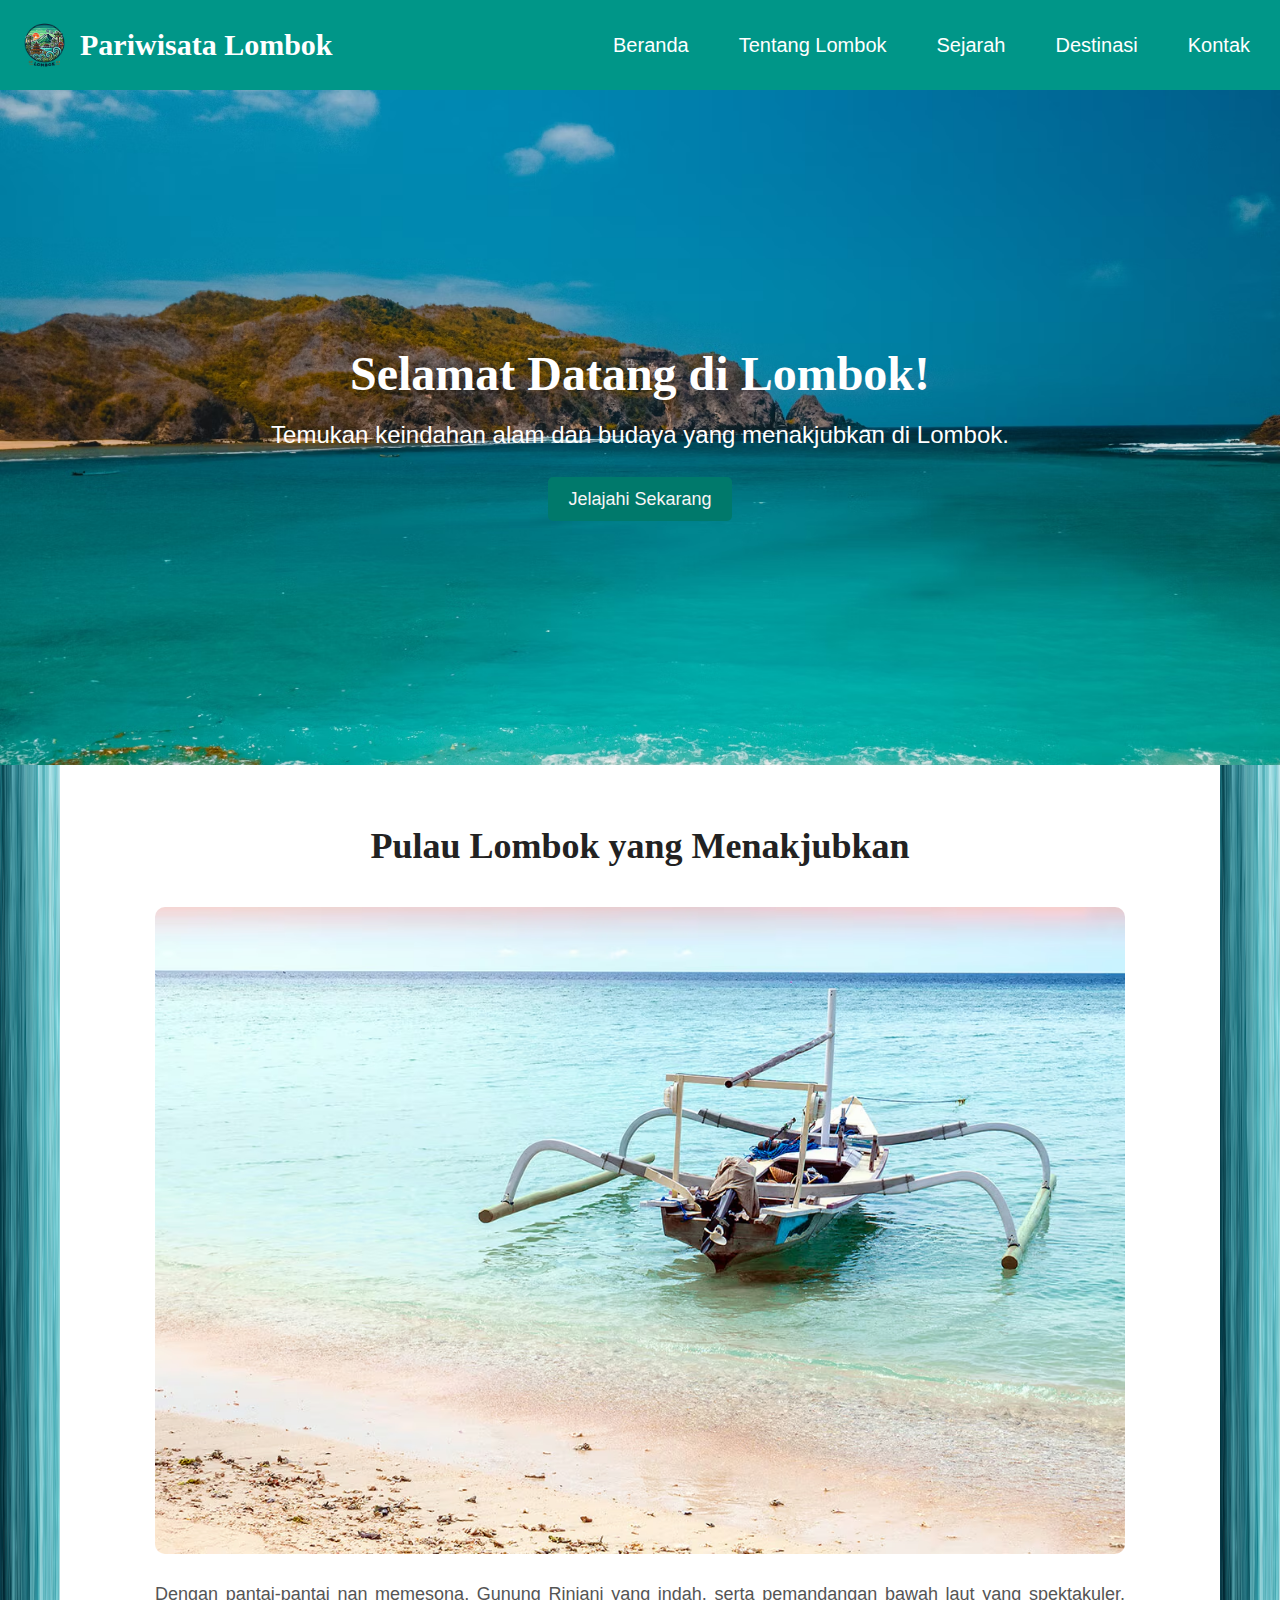
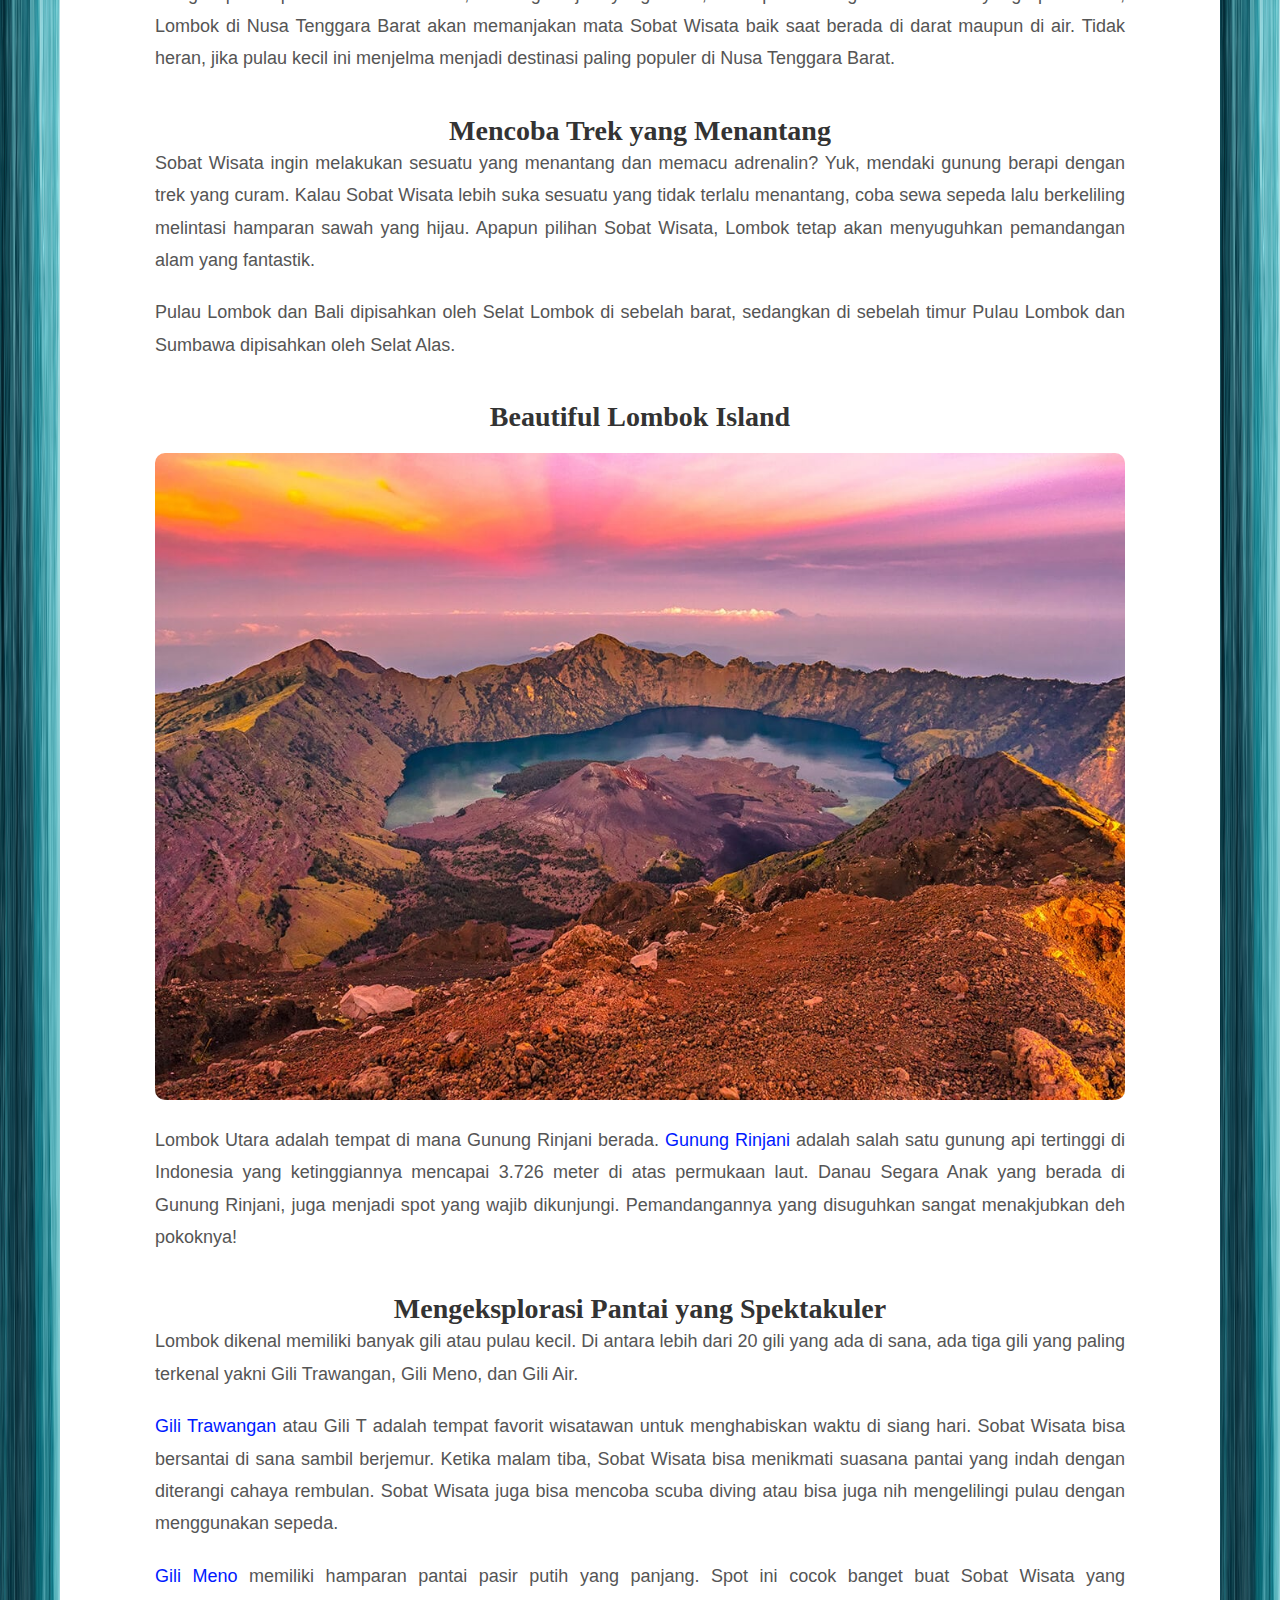
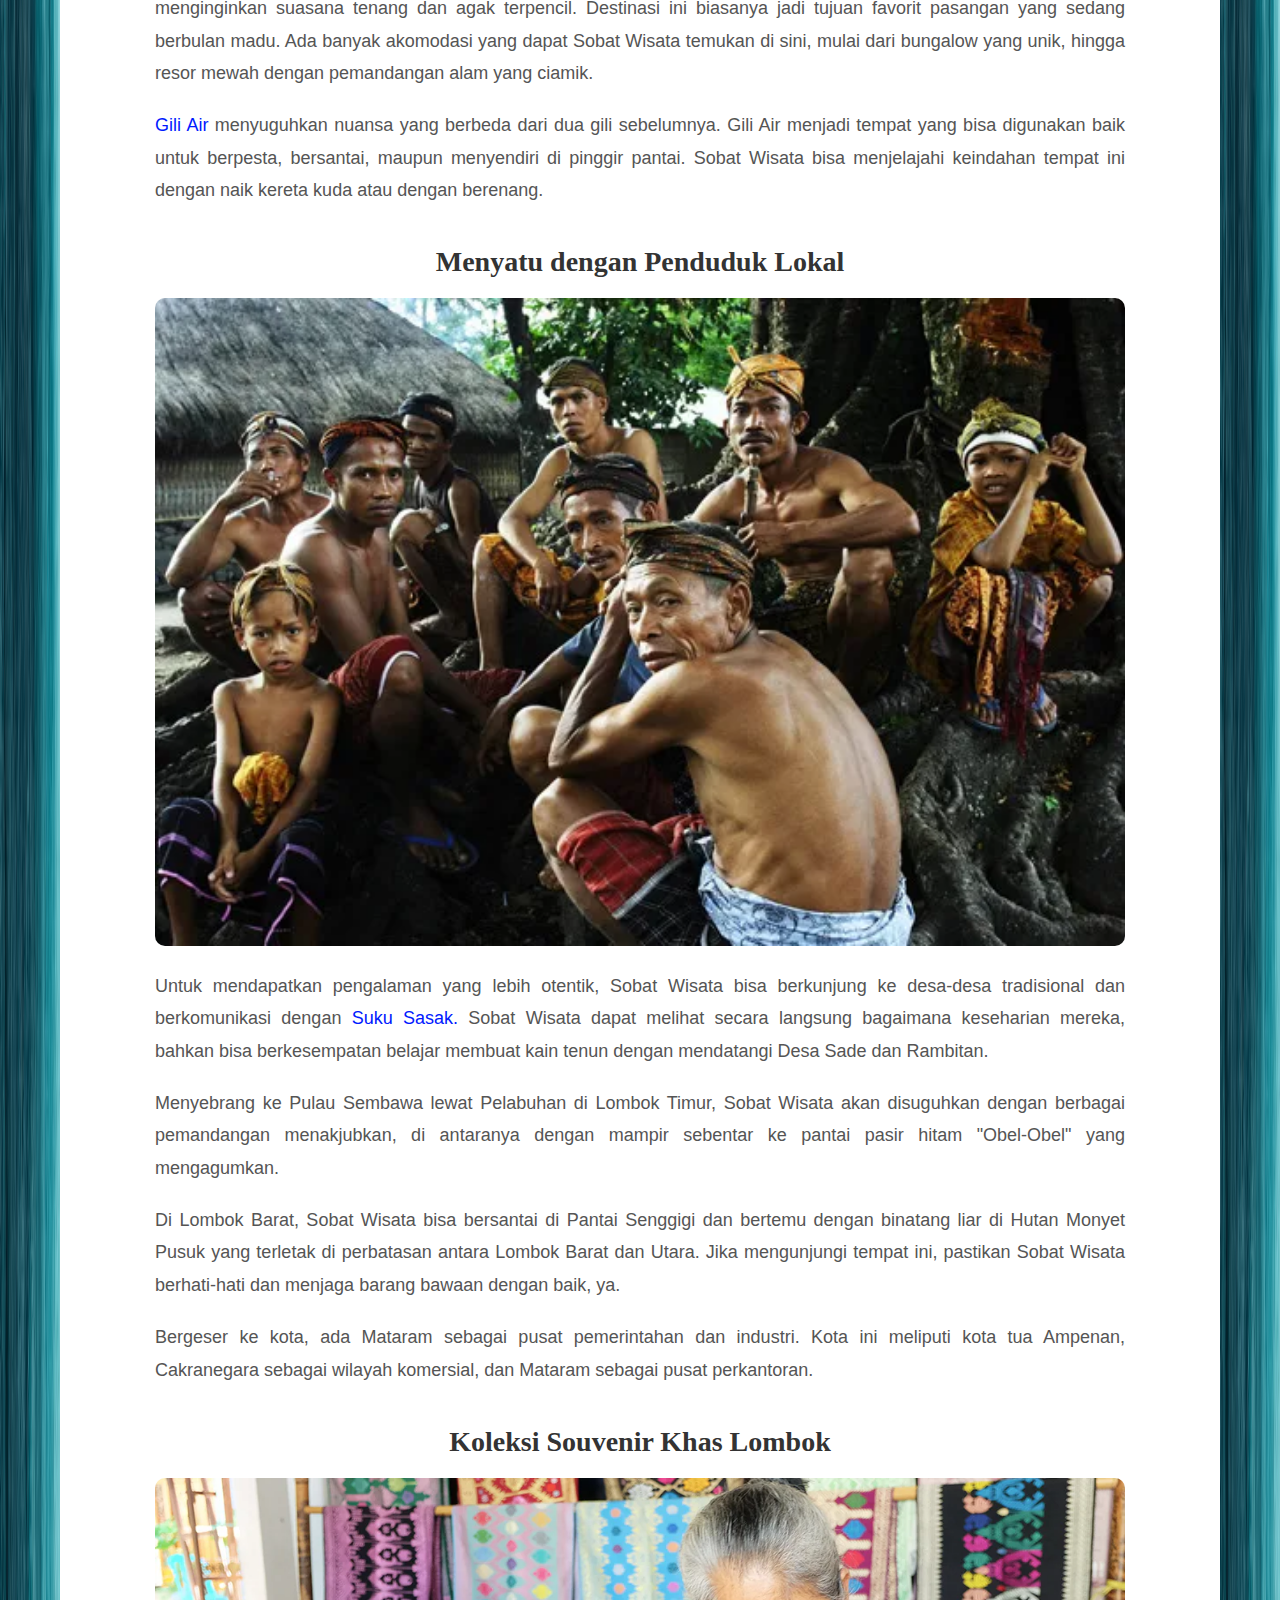
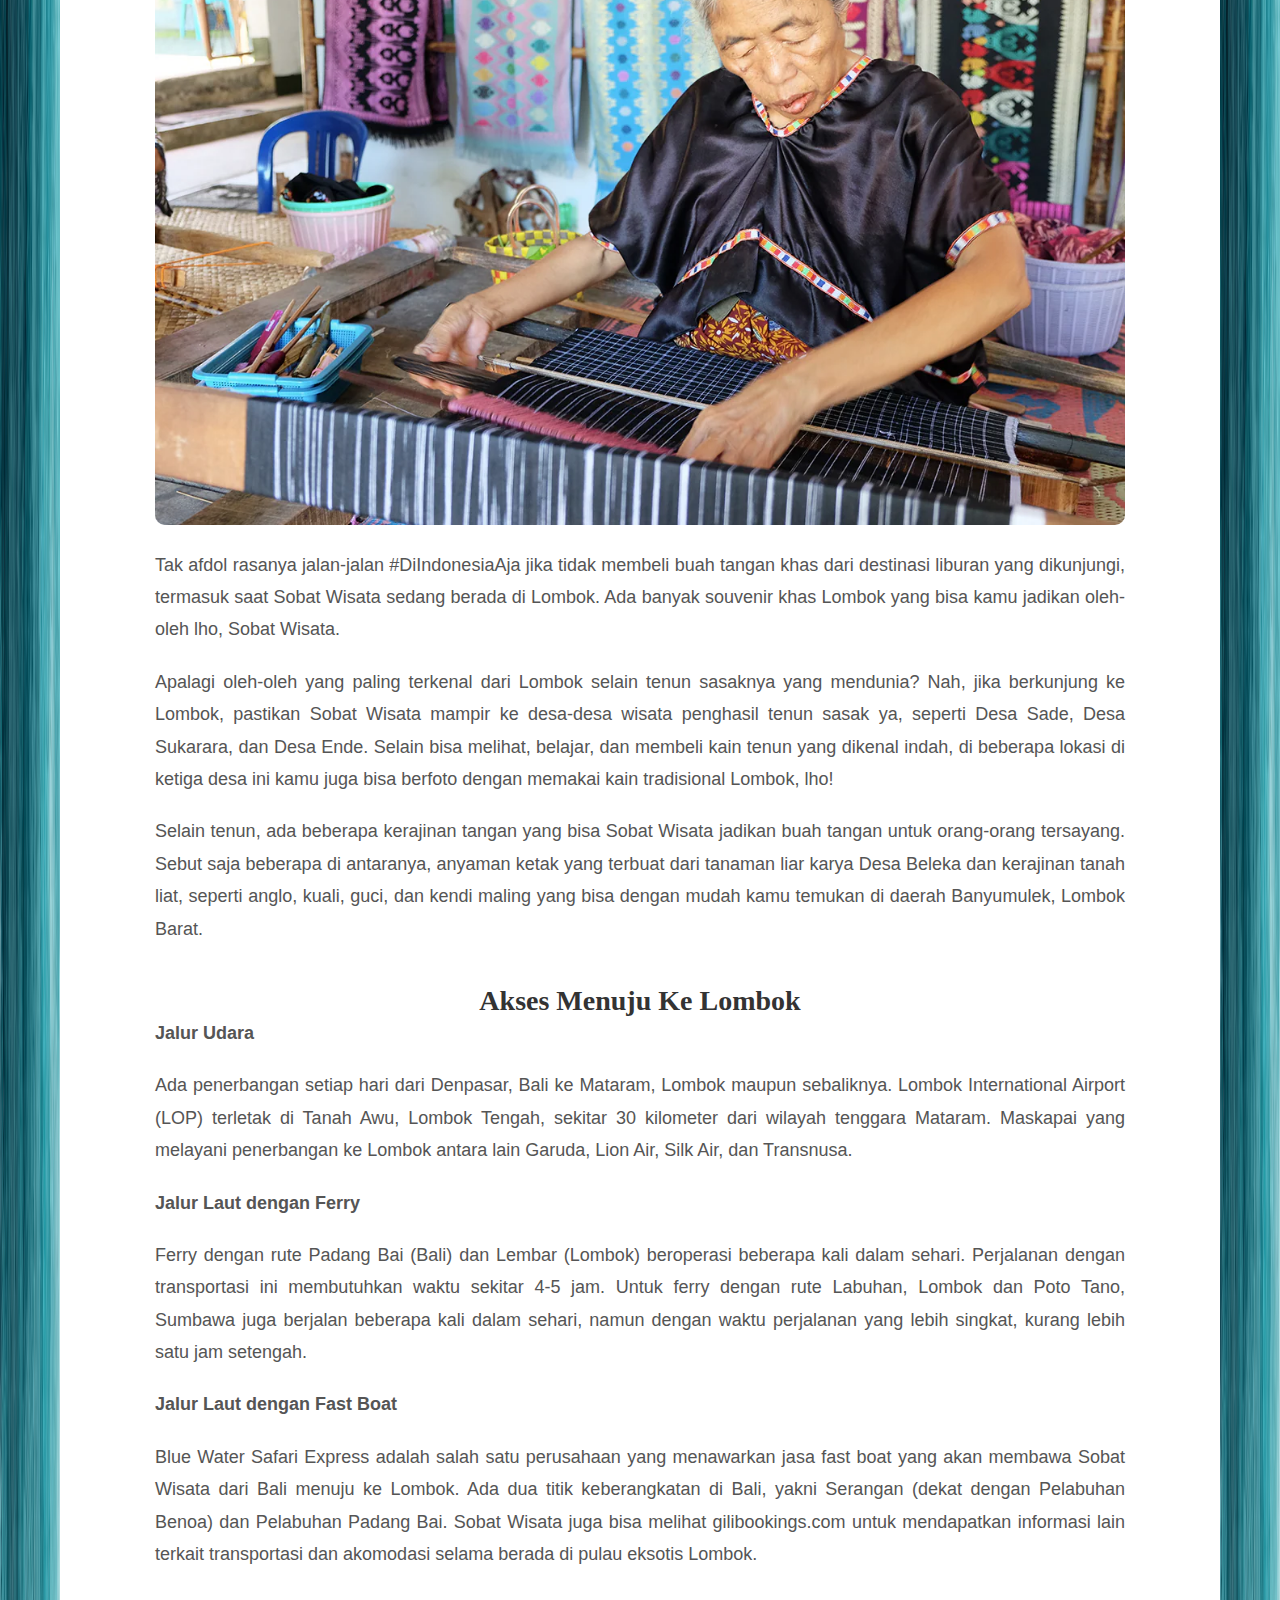
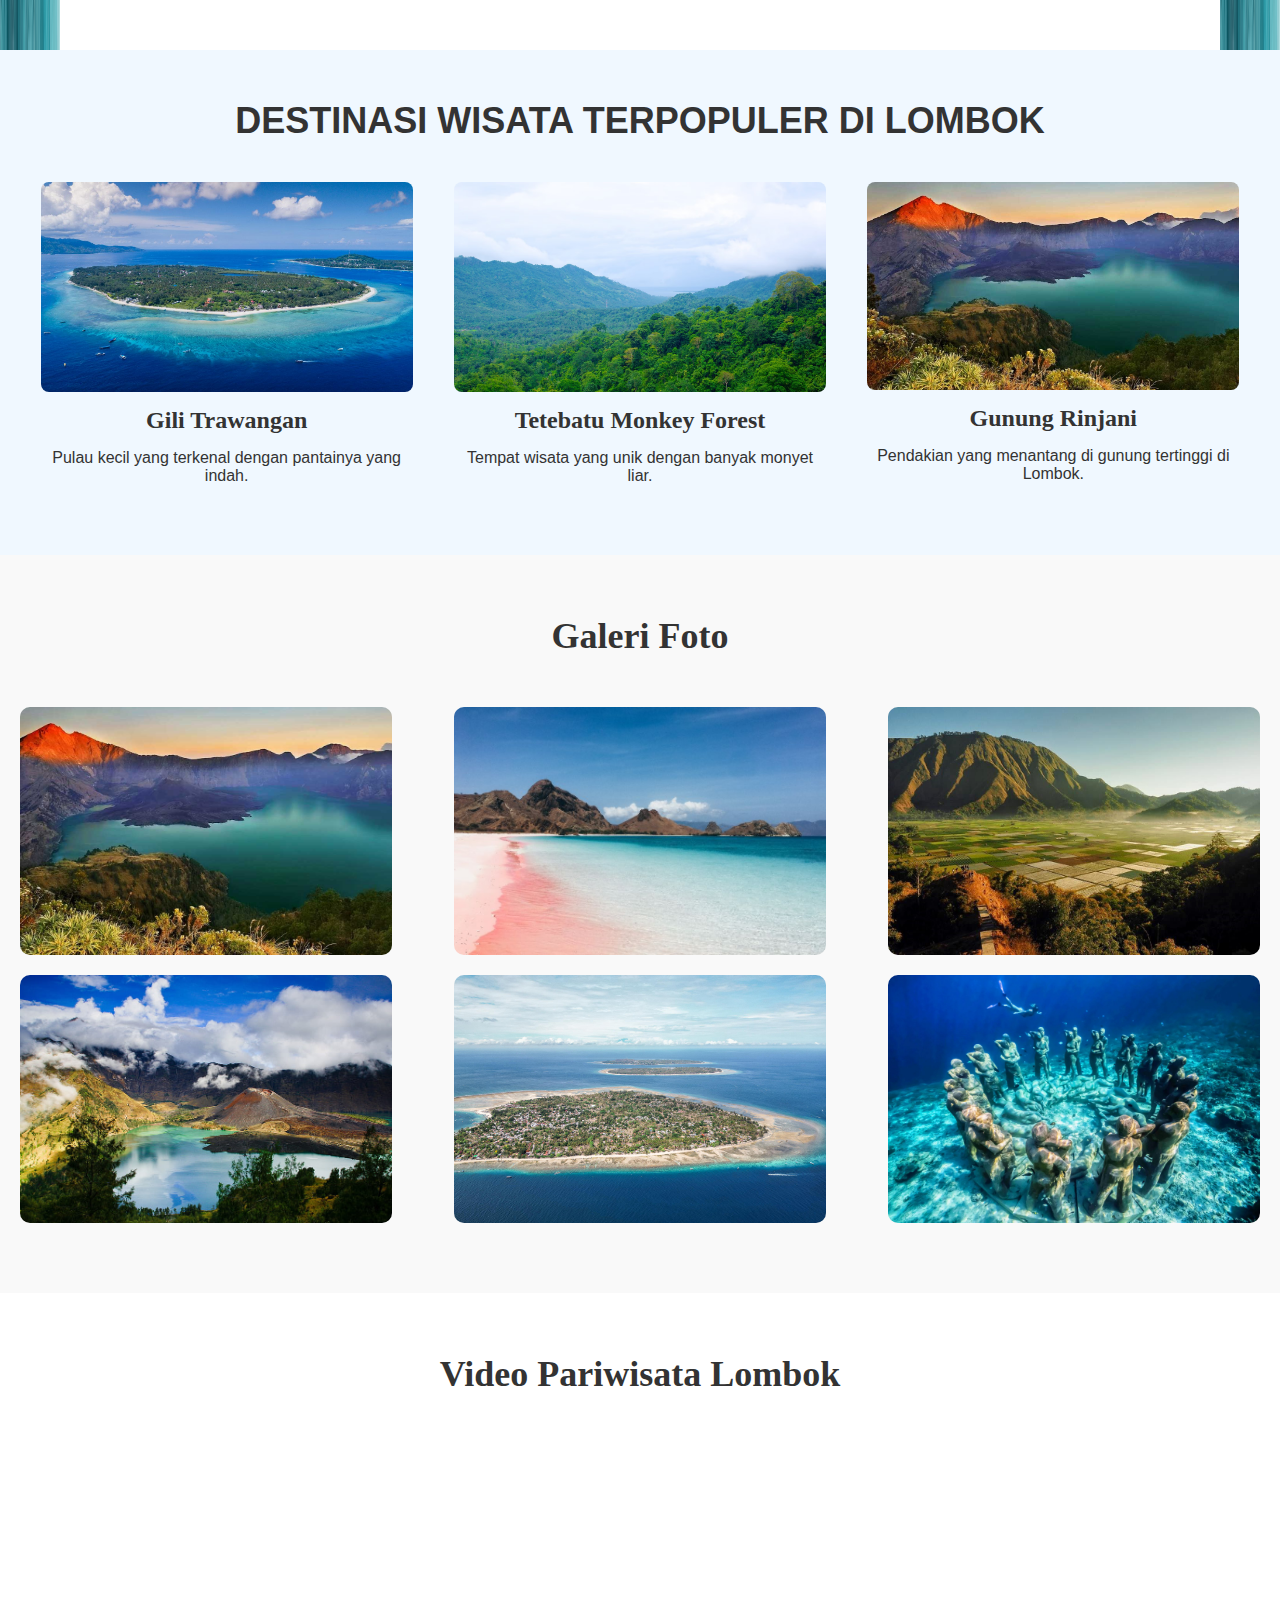
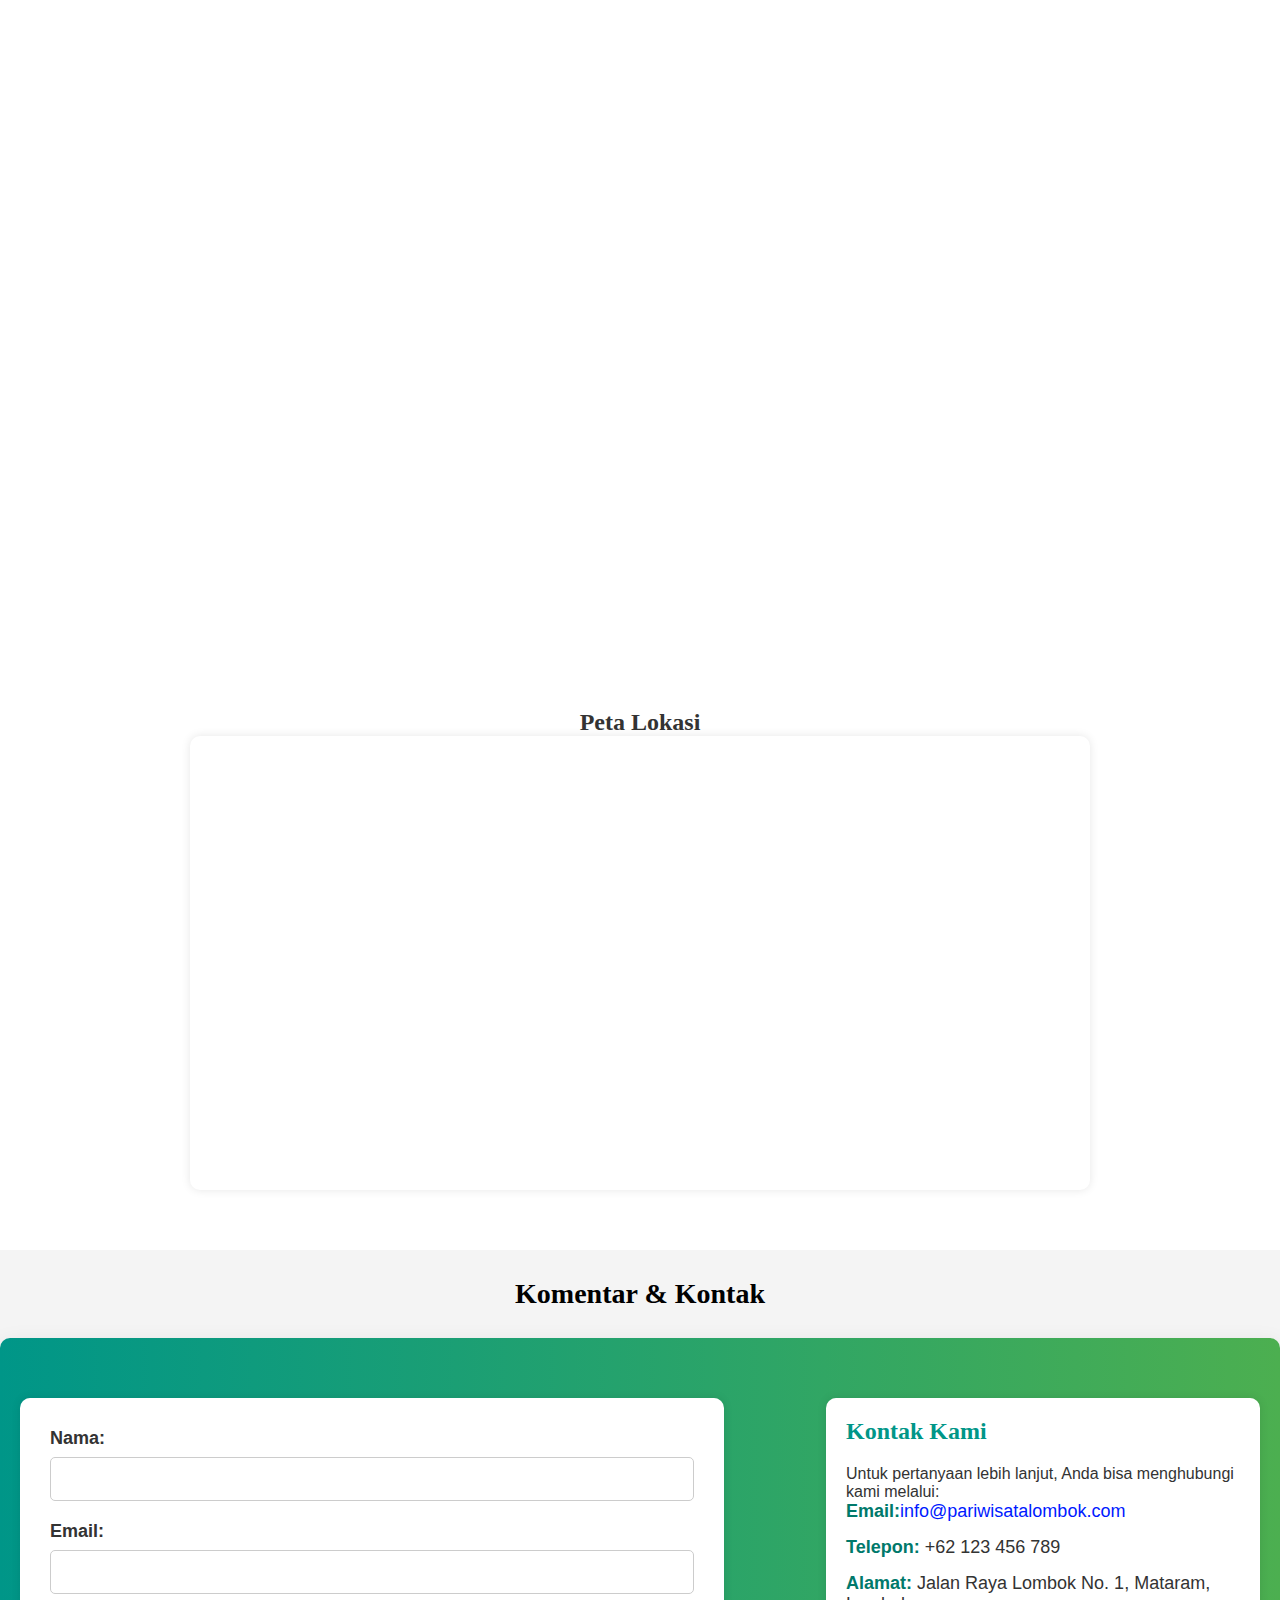
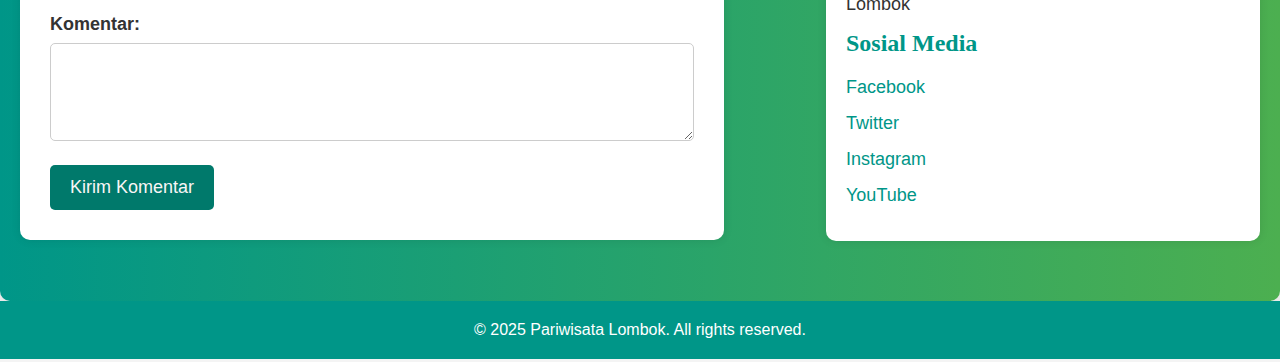
<file: UAS PW/index.html>
<!DOCTYPE html>
<html lang="id">
<head>
    <meta charset="UTF-8">
    <meta name="viewport" content="width=device-width, initial-scale=1.0">
    <title>Pariwisata Lombok</title>
    <link rel="stylesheet" href="styles.css">
</head>
<body>
    <!-- Header Section -->
    <header>
        <div class="logo">
            <img src="gambar/ee17758a-e88a-4f1b-8895-483ee78a44e3-removebg.png" alt="Logo Lombok" class="logo-img">
            <h1>Pariwisata Lombok</h1>
        </div>
        <nav class="nav">
            <ul>
                <ul>
                    <li><a href="index.html">Beranda</a></li>
                    <li><a href="tentang-lombok1.html">Tentang Lombok</a></li>
                    <li><a href="sejarah.html">Sejarah</a></li>
                    <li><a href="destinasi1.html">Destinasi</a></li>
                    <li><a href="kontak1.html">Kontak</a></li>
                </ul>
        </nav>        
        <div class="hamburger" id="hamburger-menu">
            <span>&#9776;</span>
        </div>       
    </header>

    <!-- Hero Section -->
    <section id="home" class="hero" style="background-image: url('gambar/lombok-hd1.avif'); background-size: cover; background-position: center;">
        <div class="hero-content">
            <h2>Selamat Datang di Lombok!</h2>  
            <p>Temukan keindahan alam dan budaya yang menakjubkan di Lombok.</p>
            <a href="#tentang-lombok" class="btn">Jelajahi Sekarang</a>
        </div>
    </section>

    <!-- Penjelasan Lombok Section -->
    <section id="tentang-lombok" class="tentang-lombok">
        <div class="tentang-lombok-content">
            <h2>Pulau Lombok yang Menakjubkan</h2>
            <img src="gambar/lombok2.avif" alt="Pantai Lombok" class="tentang-lombok-image">
            <p>
                Dengan pantai-pantai nan memesona, Gunung Rinjani yang indah, serta pemandangan bawah laut yang spektakuler, 
                Lombok di Nusa Tenggara Barat akan memanjakan mata Sobat Wisata baik saat berada di darat maupun di air. 
                Tidak heran, jika pulau kecil ini menjelma menjadi destinasi paling populer di Nusa Tenggara Barat.
            </p>
    
            <h3>Mencoba Trek yang Menantang</h3>
            <p>
                Sobat Wisata ingin melakukan sesuatu yang menantang dan memacu adrenalin? Yuk, mendaki gunung berapi dengan trek yang curam. 
                Kalau Sobat Wisata lebih suka sesuatu yang tidak terlalu menantang, coba sewa sepeda lalu berkeliling melintasi hamparan sawah yang hijau. 
                Apapun pilihan Sobat Wisata, Lombok tetap akan menyuguhkan pemandangan alam yang fantastik.
            </p>
            <p>
                Pulau Lombok dan Bali dipisahkan oleh Selat Lombok di sebelah barat, sedangkan di sebelah timur Pulau Lombok dan Sumbawa dipisahkan oleh Selat Alas.
            </p>
    
            <h3>Beautiful Lombok Island</h3>
            <img src="gambar/rinjani.jpg" alt="Gunung Rinjani" class="tentang-lombok-image">
            <p>
                Lombok Utara adalah tempat di mana Gunung Rinjani berada. <a href="https://www.rinjaninationalpark.id/" style="color: #001aff;">Gunung Rinjani</a> adalah salah satu gunung api tertinggi di Indonesia 
                yang ketinggiannya mencapai 3.726 meter di atas permukaan laut. Danau Segara Anak yang berada di Gunung Rinjani, 
                juga menjadi spot yang wajib dikunjungi. Pemandangannya yang disuguhkan sangat menakjubkan deh pokoknya!
            </p>
    
            <h3>Mengeksplorasi Pantai yang Spektakuler</h3>
            <p>
                Lombok dikenal memiliki banyak gili atau pulau kecil. Di antara lebih dari 20 gili yang ada di sana, ada tiga gili yang paling terkenal 
                yakni Gili Trawangan, Gili Meno, dan Gili Air.
            </p>
            <p>
                <a href="https://id.wikipedia.org/wiki/Gili_Trawangan" style="color: #001aff;">Gili Trawangan</a> atau Gili T adalah tempat favorit wisatawan untuk menghabiskan waktu di siang hari. Sobat Wisata bisa bersantai di sana 
                sambil berjemur. Ketika malam tiba, Sobat Wisata bisa menikmati suasana pantai yang indah dengan diterangi cahaya rembulan. 
                Sobat Wisata juga bisa mencoba scuba diving atau bisa juga nih mengelilingi pulau dengan menggunakan sepeda.
            </p>
            <p>
                <a href="https://id.wikipedia.org/wiki/Gili_Meno" style="color: #001aff;">Gili Meno</a>  memiliki hamparan pantai pasir putih yang panjang. Spot ini cocok banget buat Sobat Wisata yang menginginkan suasana tenang 
                dan agak terpencil. Destinasi ini biasanya jadi tujuan favorit pasangan yang sedang berbulan madu. 
                Ada banyak akomodasi yang dapat Sobat Wisata temukan di sini, mulai dari bungalow yang unik, hingga resor mewah dengan pemandangan alam yang ciamik.
            </p>
            <p>
                <a href="https://id.wikipedia.org/wiki/Gili_Air" style="color: #001aff;">Gili Air</a> menyuguhkan nuansa yang berbeda dari dua gili sebelumnya. Gili Air menjadi tempat yang bisa digunakan baik untuk berpesta, 
                bersantai, maupun menyendiri di pinggir pantai. Sobat Wisata bisa menjelajahi keindahan tempat ini dengan naik kereta kuda atau dengan berenang.
            </p>
    
            <h3>Menyatu dengan Penduduk Lokal</h3>
            <img src="gambar/suku-sasak.jpg" alt="Suku Sasak" class="tentang-lombok-image">
            <p>
                Untuk mendapatkan pengalaman yang lebih otentik, Sobat Wisata bisa berkunjung ke desa-desa tradisional dan berkomunikasi dengan <a href="https://id.wikipedia.org/wiki/Suku_Sasak" style="color: #001aff;">Suku Sasak.</a>
                Sobat Wisata dapat melihat secara langsung bagaimana keseharian mereka, bahkan bisa berkesempatan belajar membuat kain tenun dengan mendatangi Desa Sade dan Rambitan.
            </p>
            <p>
                Menyebrang ke Pulau Sembawa lewat Pelabuhan di Lombok Timur, Sobat Wisata akan disuguhkan dengan berbagai pemandangan menakjubkan, 
                di antaranya dengan mampir sebentar ke pantai pasir hitam "Obel-Obel" yang mengagumkan.
            </p>
            <p>
                Di Lombok Barat, Sobat Wisata bisa bersantai di Pantai Senggigi dan bertemu dengan binatang liar di Hutan Monyet Pusuk yang terletak di perbatasan antara Lombok Barat dan Utara. 
                Jika mengunjungi tempat ini, pastikan Sobat Wisata berhati-hati dan menjaga barang bawaan dengan baik, ya.
            </p>
            <p>
                Bergeser ke kota, ada Mataram sebagai pusat pemerintahan dan industri. Kota ini meliputi kota tua Ampenan, Cakranegara sebagai wilayah komersial, 
                dan Mataram sebagai pusat perkantoran.
            </p>
    
            <h3>Koleksi Souvenir Khas Lombok</h3>
            <img src="gambar/souvenir.webp" alt="Souvenir Lombok" class="tentang-lombok-image">
            <p>
                Tak afdol rasanya jalan-jalan #DiIndonesiaAja jika tidak membeli buah tangan khas dari destinasi liburan yang dikunjungi, 
                termasuk saat Sobat Wisata sedang berada di Lombok. Ada banyak souvenir khas Lombok yang bisa kamu jadikan oleh-oleh lho, Sobat Wisata. 
            </p>
            <p>
                Apalagi oleh-oleh yang paling terkenal dari Lombok selain tenun sasaknya yang mendunia? Nah, jika berkunjung ke Lombok, 
                pastikan Sobat Wisata mampir ke desa-desa wisata penghasil tenun sasak ya, seperti Desa Sade, Desa Sukarara, dan Desa Ende. 
                Selain bisa melihat, belajar, dan membeli kain tenun yang dikenal indah, di beberapa lokasi di ketiga desa ini kamu juga bisa berfoto dengan memakai kain tradisional Lombok, lho!
            </p>
            <p>
                Selain tenun, ada beberapa kerajinan tangan yang bisa Sobat Wisata jadikan buah tangan untuk orang-orang tersayang. 
                Sebut saja beberapa di antaranya, anyaman ketak yang terbuat dari tanaman liar karya Desa Beleka dan kerajinan tanah liat, 
                seperti anglo, kuali, guci, dan kendi maling yang bisa dengan mudah kamu temukan di daerah Banyumulek, Lombok Barat.
            </p>
    
            <h3>Akses Menuju Ke Lombok</h3>
            <p><strong>Jalur Udara</strong></p>
            <p>
                Ada penerbangan setiap hari dari Denpasar, Bali ke Mataram, Lombok maupun sebaliknya. Lombok International Airport (LOP) 
                terletak di Tanah Awu, Lombok Tengah, sekitar 30 kilometer dari wilayah tenggara Mataram. 
                Maskapai yang melayani penerbangan ke Lombok antara lain Garuda, Lion Air, Silk Air, dan Transnusa.
            </p>
            <p><strong>Jalur Laut dengan Ferry</strong></p>
            <p>
                Ferry dengan rute Padang Bai (Bali) dan Lembar (Lombok) beroperasi beberapa kali dalam sehari. 
                Perjalanan dengan transportasi ini membutuhkan waktu sekitar 4-5 jam. 
                Untuk ferry dengan rute Labuhan, Lombok dan Poto Tano, Sumbawa juga berjalan beberapa kali dalam sehari, namun 
                dengan waktu perjalanan yang lebih singkat, kurang lebih satu jam setengah.
            </p>
            <p><strong>Jalur Laut dengan Fast Boat</strong></p>
            <p>
                Blue Water Safari Express adalah salah satu perusahaan yang menawarkan jasa fast boat yang akan membawa Sobat Wisata 
                dari Bali menuju ke Lombok. Ada dua titik keberangkatan di Bali, yakni Serangan (dekat dengan Pelabuhan Benoa) dan Pelabuhan Padang Bai. 
                Sobat Wisata juga bisa melihat gilibookings.com untuk mendapatkan informasi lain terkait transportasi dan akomodasi selama berada di pulau eksotis Lombok.
            </p>
        </div>
    </section>    

    <!-- Destinasi Section -->
    <section id="destinasi1" class="destinasi1">
        <h2>Destinasi Wisata Terpopuler di Lombok</h2>
        <div class="destinasi-container">
            <div class="destinasi-item">
                <img src="gambar/gili trawangan.jpg" alt="Gili Trawangan">
                <h3>Gili Trawangan</h3>
                <p>Pulau kecil yang terkenal dengan pantainya yang indah.</p>
            </div>
            <div class="destinasi-item">
                <img src="gambar/43937-Tanjung-Monkey-Forest.avif" alt="Monkey Forest">
                <h3>Tetebatu Monkey Forest</h3>
                <p>Tempat wisata yang unik dengan banyak monyet liar.</p>
            </div>
            <div class="destinasi-item">
                <img src="gambar/gunungrinjanilombok21.jpg" alt="Gunung Rinjani">
                <h3>Gunung Rinjani</h3>
                <p>Pendakian yang menantang di gunung tertinggi di Lombok.</p>
            </div>
        </div>
    </section>

    <!-- Galeri Section -->
    <section id="galeri" class="galeri">
        <h2>Galeri Foto</h2>
        <div class="galeri-container">
            <img src="gambar/gunungrinjanilombok21.jpg" alt="Gunung Rinjani">
            <img src="gambar/pantai-pink-1g29468tyas0nvck.jpg" alt="Pantai Pink">
            <img src="gambar/Potret-Sembalun-Desa-Cantik-Penyempurna-Keindahan-Lombok.jpg" alt="Desa Sembalun">
            <img src="gambar/HD-wallpaper-lombok-gunung-rinjani-national-park-mount-rinjani-mountain-nature-beautiful-rinjani-reflection-trees-clouds-sky.jpg" alt="Gunung Rinjani2">
            <img src="gambar/gili air.jpg" alt="Gili Air">
            <img src="gambar/snorkeling.webp" alt="Snorkeling Tour">
        </div>
    </section>

    <!-- Video YouTube Section -->
    <section id="video" class="video">
        <h2>Video Pariwisata Lombok</h2>
        <div class="video-container">
            <iframe width="90%" height="750" src="https://www.youtube.com/embed/Zn6h8IvkFE8?si=iLWbfum0rlDdTTl2&amp;start=1" title="YouTube video player" frameborder="0" allow="accelerometer; autoplay; clipboard-write; encrypted-media; gyroscope; picture-in-picture; web-share" referrerpolicy="strict-origin-when-cross-origin" allowfullscreen></iframe>
        </div>
    </section>

    <!-- Peta Lokasi Section -->
    <section id="peta" class="peta">
        <h2>Peta Lokasi</h2>
            <div class="map-container">
                <iframe 
                    src="https://www.google.com/maps/embed?pb=!1m18!1m12!1m3!1d504978.2375264813!2d115.94334999504511!3d-8.582296534701523!2m3!1f0!2f0!3f0!3m2!1i1024!2i768!4f13.1!3m3!1m2!1s0x2dcdb7d23e8cc745%3A0x446689c4ab50d8c9!2sLombok!5e0!3m2!1sen!2sau!4v1734023037466!5m2!1sen!2sau" 
                    width="100%" 
                    height="450" 
                    style="border:0;" 
                    allowfullscreen="" 
                    loading="lazy" 
                    referrerpolicy="no-referrer-when-downgrade">
                </iframe>
            </div>
        </section>

   <!-- Komentar / Buku Tamu dan Kontak Section -->
   <section id="komentar" class="komentar">
        <h2>Komentar & Kontak</h2>
        <div class="komentar-container">
            <div class="form-container">
                <form action="" method="post">
                    <label for="nama">Nama:</label>
                    <input type="text" id="nama" name="nama" required>

                    <label for="email">Email:</label>
                    <input type="email" id="email" name="email" required>
                    
                    <label for="komentar">Komentar:</label>
                    <textarea id="komentar" name="komentar" rows="4" required></textarea>

                    <button type="submit" class="btn">Kirim Komentar</button>
                </form>
            </div>

                  
            <div class="kontak-container">
                <h3>Kontak Kami</h3>
                <p>Untuk pertanyaan lebih lanjut, Anda bisa menghubungi kami melalui:</p>
                <ul>
                    <li><strong>Email:</strong><a href="mailto:info@pariwisatalombok.com" style="color: #001aff;">info@pariwisatalombok.com</a></li>                    
                    <li><strong>Telepon:</strong> +62 123 456 789</li>
                    <li><strong>Alamat:</strong> Jalan Raya Lombok No. 1, Mataram, Lombok</li>
                </ul>

                <h3>Sosial Media</h3>
                <ul class="social-media">
                    <li><a href="https://facebook.com/pariwisatalombok" target="_blank">Facebook</a></li>
                    <li><a href="https://twitter.com/pariwisatalombok" target="_blank">Twitter</a></li>
                    <li><a href="https://instagram.com/pariwisatalombok" target="_blank">Instagram</a></li>
                    <li><a href="https://youtube.com/pariwisatalombok" target="_blank">YouTube</a></li>
                </ul>
            </div>
        </div>
    </section>
    
    <!-- Tombol Ke Atas -->
    <button class="scroll-to-top-btn" id="scrollToTopBtn">Top</button>

    <!-- Footer Section -->
    <footer id="kontak">
        <p>&copy; 2025 Pariwisata Lombok. All rights reserved.</p>
    </footer>

    <script src="script.js"></script>
</body>
</html>
</file>
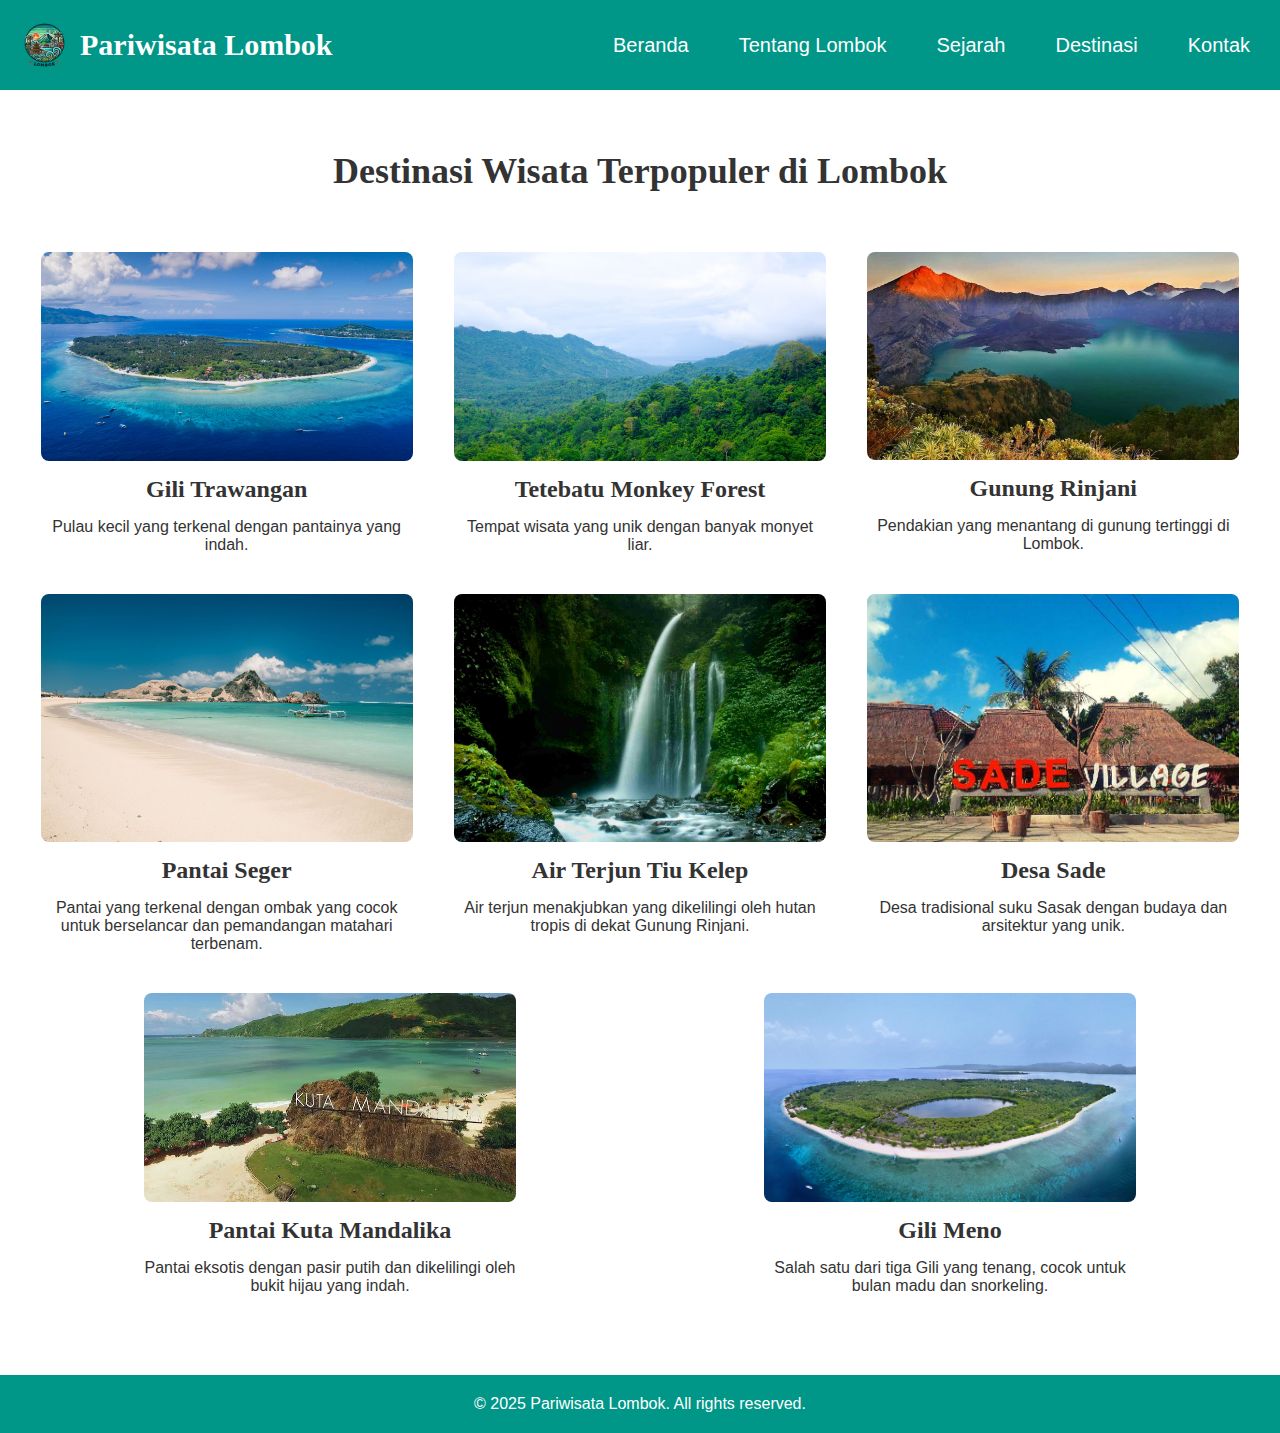
<file: UAS PW/destinasi1.html>
<!DOCTYPE html>
<html lang="id">
<head>
    <meta charset="UTF-8">
    <meta name="viewport" content="width=device-width, initial-scale=1.0">
    <title>Pariwisata Lombok</title>
    <link rel="stylesheet" href="styles.css">
</head>
<body>
    <!-- Header Section -->
    <header>
        <div class="logo">
            <img src="gambar/ee17758a-e88a-4f1b-8895-483ee78a44e3-removebg.png" alt="Logo Lombok" class="logo-img">
            <h1>Pariwisata Lombok</h1>
        </div>
        <nav class="nav">
            <ul>
                <li><a href="index.html">Beranda</a></li>
                <li><a href="tentang-lombok1.html">Tentang Lombok</a></li>
                <li><a href="sejarah.html">Sejarah</a></li>
                <li><a href="destinasi1.html">Destinasi</a></li>
                <li><a href="kontak1.html">Kontak</a></li>
            </ul>
        </nav>
    </header>
<!-- Destinasi Section -->
<section id="destinasi" class="destinasi">
    <h2>Destinasi Wisata Terpopuler di Lombok</h2>
    <div class="destinasi-container">
        <div class="destinasi-item">
            <img src="gambar/gili trawangan.jpg" alt="Gili Trawangan">
            <h3>Gili Trawangan</h3>
            <p>Pulau kecil yang terkenal dengan pantainya yang indah.</p>
        </div>
        <div class="destinasi-item">
            <img src="gambar/43937-Tanjung-Monkey-Forest.avif" alt="Monkey Forest">
            <h3>Tetebatu Monkey Forest</h3>
            <p>Tempat wisata yang unik dengan banyak monyet liar.</p>
        </div>
        <div class="destinasi-item">
            <img src="gambar/gunungrinjanilombok21.jpg" alt="Gunung Rinjani">
            <h3>Gunung Rinjani</h3>
            <p>Pendakian yang menantang di gunung tertinggi di Lombok.</p>
        </div>
        <!-- Tambahkan Destinasi Baru -->
        <div class="destinasi-item">
            <img src="gambar/pantai seger.jpg" alt="Pantai Seger">
            <h3>Pantai Seger</h3>
            <p>Pantai yang terkenal dengan ombak yang cocok untuk berselancar dan pemandangan matahari terbenam.</p>
        </div>
        <div class="destinasi-item">
            <img src="gambar/air terjun.jpg" alt="Air Terjun Tiu Kelep">
            <h3>Air Terjun Tiu Kelep</h3>
            <p>Air terjun menakjubkan yang dikelilingi oleh hutan tropis di dekat Gunung Rinjani.</p>
        </div>
        <div class="destinasi-item">
            <img src="gambar/desa sade1.jpeg" alt="Desa Sade">
            <h3>Desa Sade</h3>
            <p>Desa tradisional suku Sasak dengan budaya dan arsitektur yang unik.</p>
        </div>
        <div class="destinasi-item">
            <img src="gambar/kuta mandalika.jpeg" alt="Pantai Kuta Mandalika">
            <h3>Pantai Kuta Mandalika</h3>
            <p>Pantai eksotis dengan pasir putih dan dikelilingi oleh bukit hijau yang indah.</p>
        </div>
        <div class="destinasi-item">
            <img src="gambar/gili meno1.jpeg" alt="Gili Meno">
            <h3>Gili Meno</h3>
            <p>Salah satu dari tiga Gili yang tenang, cocok untuk bulan madu dan snorkeling.</p>
        </div>
    </div>
</section>
    <!-- Footer Section -->
    <footer id="kontak">
        <p>&copy; 2025 Pariwisata Lombok. All rights reserved.</p>
    </footer>

</body>
</html>
</file>
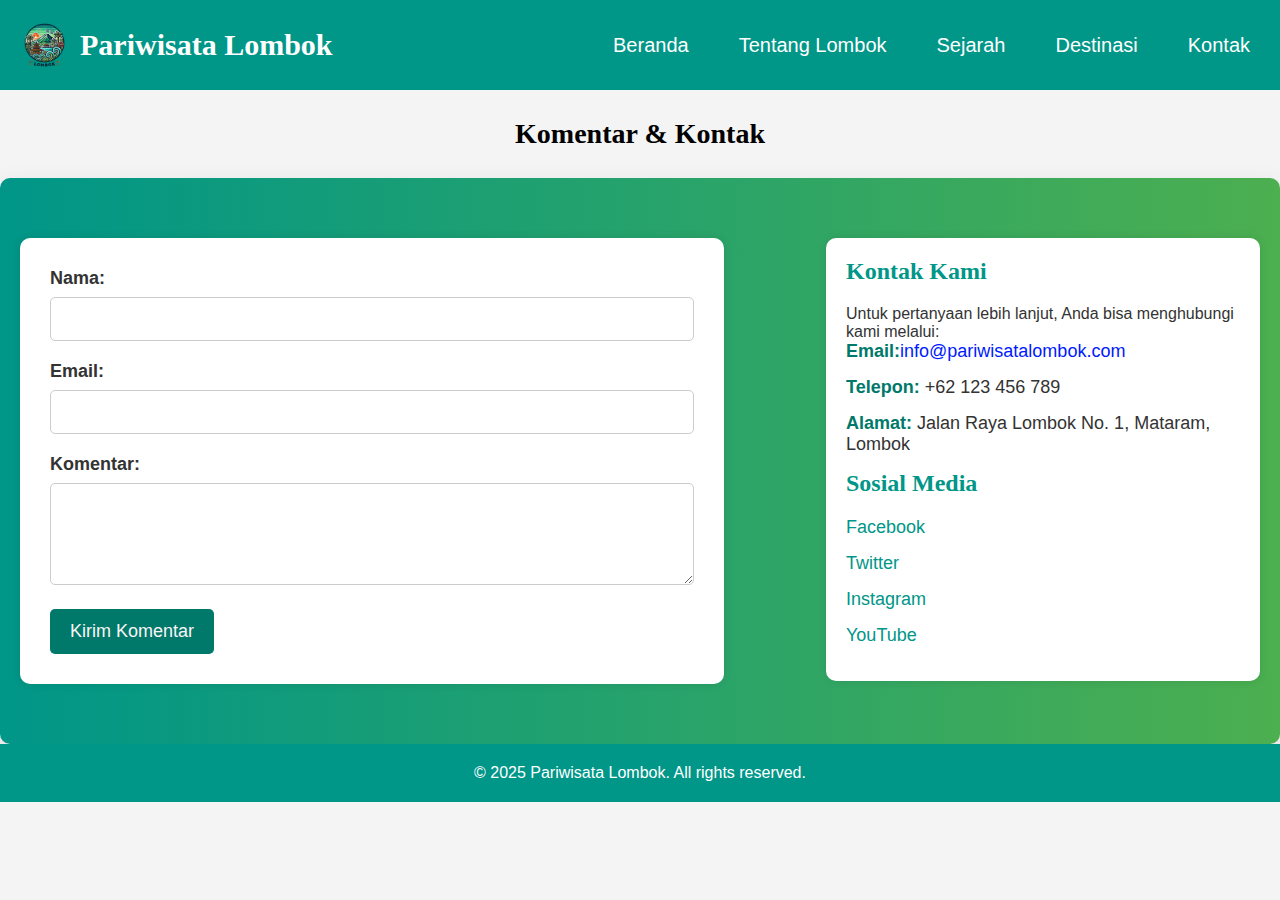
<file: UAS PW/kontak1.html>
<!DOCTYPE html>
<html lang="id">
<head>
    <meta charset="UTF-8">
    <meta name="viewport" content="width=device-width, initial-scale=1.0">
    <title>Kontak Kami</title>
    <link rel="stylesheet" href="styles.css">
</head>
<body>
    <!-- Header Section -->
    <header>
        <div class="logo">
            <img src="gambar/ee17758a-e88a-4f1b-8895-483ee78a44e3-removebg.png" alt="Logo Lombok" class="logo-img">
            <h1>Pariwisata Lombok</h1>
        </div>
        <nav class="nav">
            <ul>
                <ul>
                    <li><a href="index.html">Beranda</a></li>
                    <li><a href="tentang-lombok1.html">Tentang Lombok</a></li>
                    <li><a href="sejarah.html">Sejarah</a></li>
                    <li><a href="destinasi1.html">Destinasi</a></li>
                    <li><a href="kontak1.html">Kontak</a></li>
                </ul>
        </nav>        
        <div class="hamburger" id="hamburger-menu">
            <span>&#9776;</span>
        </div>       
    </header>
    <!-- Bagian Kontak -->
    <section id="komentar" class="komentar">
        <h2>Komentar & Kontak</h2>
        <div class="komentar-container">
            <div class="form-container">
                <form action="" method="post">
                    <label for="nama">Nama:</label>
                    <input type="text" id="nama" name="nama" required>

                    <label for="email">Email:</label>
                    <input type="email" id="email" name="email" required>

                    <label for="komentar">Komentar:</label>
                    <textarea id="komentar" name="komentar" rows="4" required></textarea>

                    <button type="submit" class="btn">Kirim Komentar</button>
                </form>
            </div>  

                  
            <div class="kontak-container">
                <h3>Kontak Kami</h3>
                <p>Untuk pertanyaan lebih lanjut, Anda bisa menghubungi kami melalui:</p>
                <ul>
                    <li><strong>Email:</strong><a href="mailto:info@pariwisatalombok.com" style="color: #001aff;">info@pariwisatalombok.com</a></li>                    
                    <li><strong>Telepon:</strong> +62 123 456 789</li>
                    <li><strong>Alamat:</strong> Jalan Raya Lombok No. 1, Mataram, Lombok</li>
                </ul>

                <h3>Sosial Media</h3>
                <ul class="social-media">
                    <li><a href="https://facebook.com/pariwisatalombok" target="_blank">Facebook</a></li>
                    <li><a href="https://twitter.com/pariwisatalombok" target="_blank">Twitter</a></li>
                    <li><a href="https://instagram.com/pariwisatalombok" target="_blank">Instagram</a></li>
                    <li><a href="https://youtube.com/pariwisatalombok" target="_blank">YouTube</a></li>
                </ul>
            </div>
        </div>
    </section>

    <!-- Bagian Footer -->
    <footer>
        <p>&copy; 2025 Pariwisata Lombok. All rights reserved.</p>
    </footer>
    <script>document.querySelector('.form-container form').addEventListener('submit', function(e) {
        const nama = document.getElementById('nama').value;
        const email = document.getElementById('email').value;
        const komentar = document.getElementById('komentar').value;
    
        if (nama === '' || email === '' || komentar === '') {
            alert('Semua field harus diisi!');
            e.preventDefault(); // Mencegah pengiriman formulir
        } else {
            alert('Komentar Anda telah dikirim! Terima kasih.');
        }
    });
    </script>
</body>
</html>
</file>
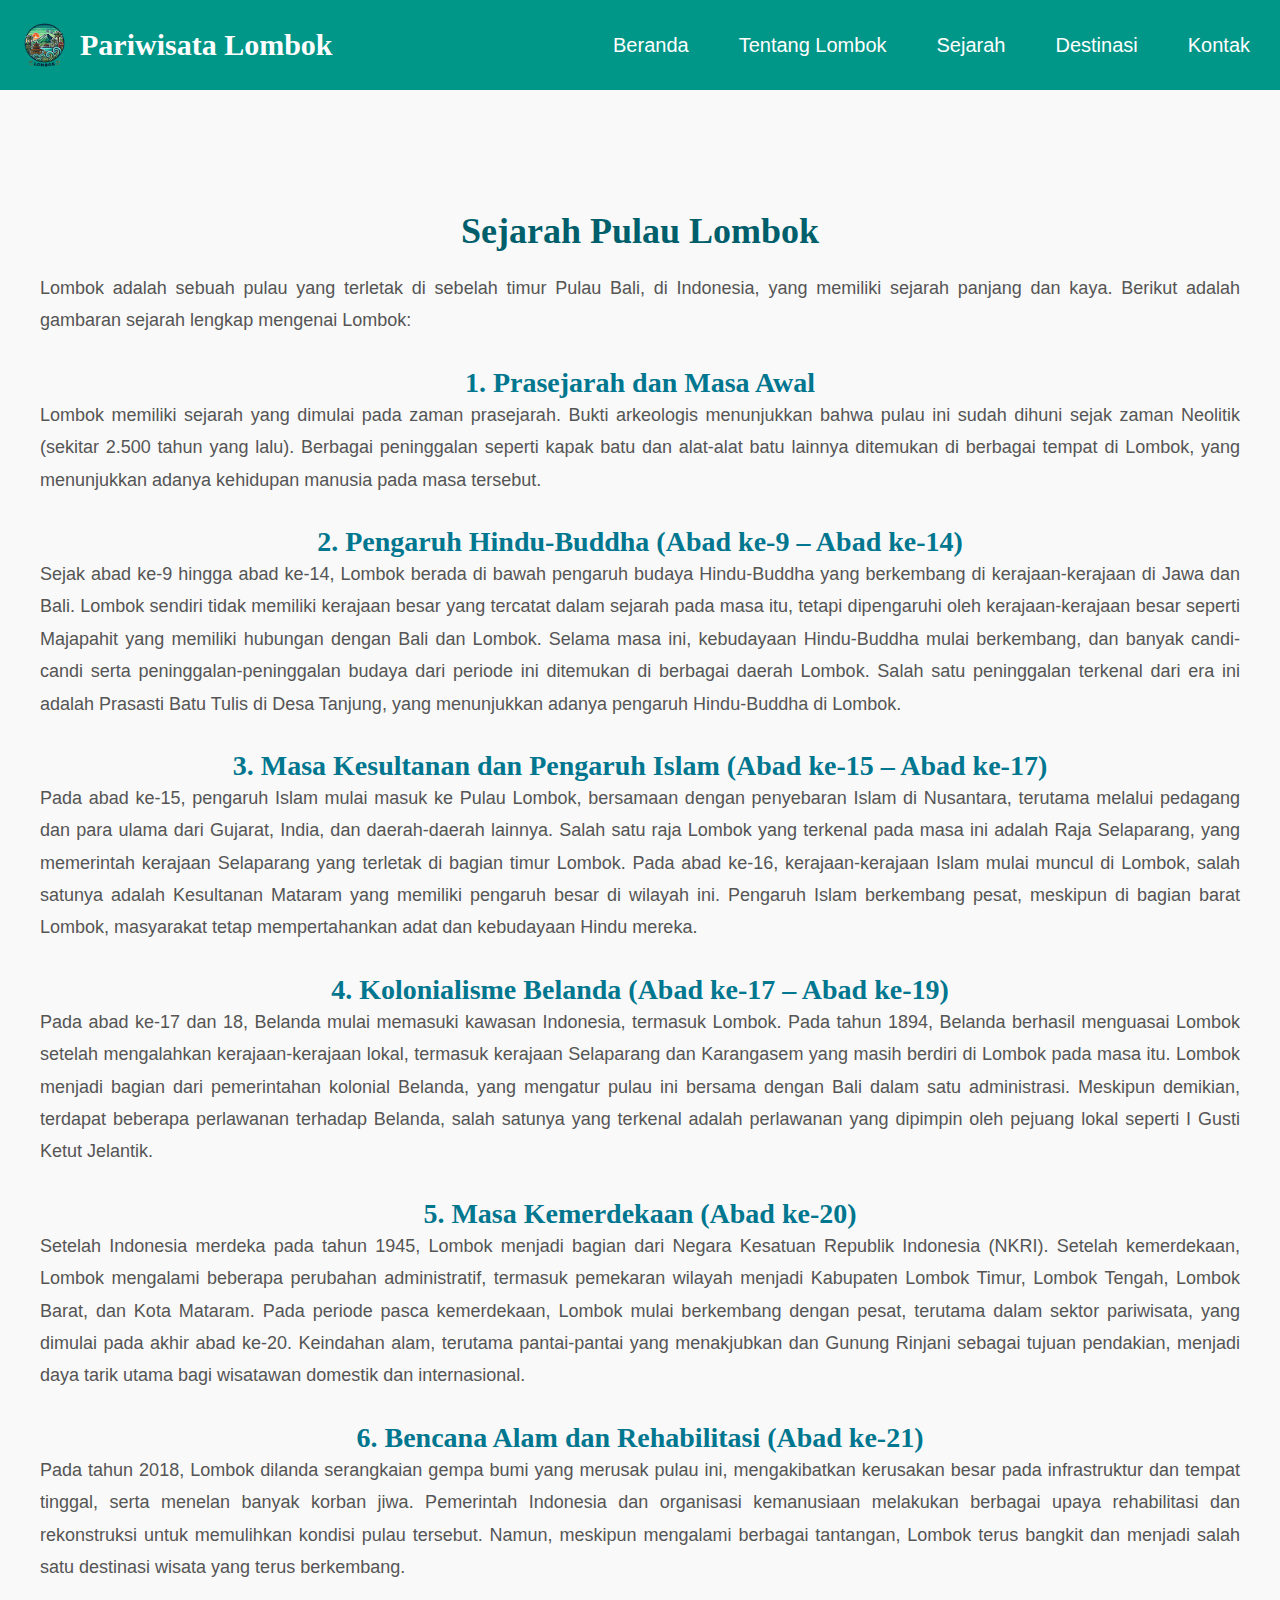
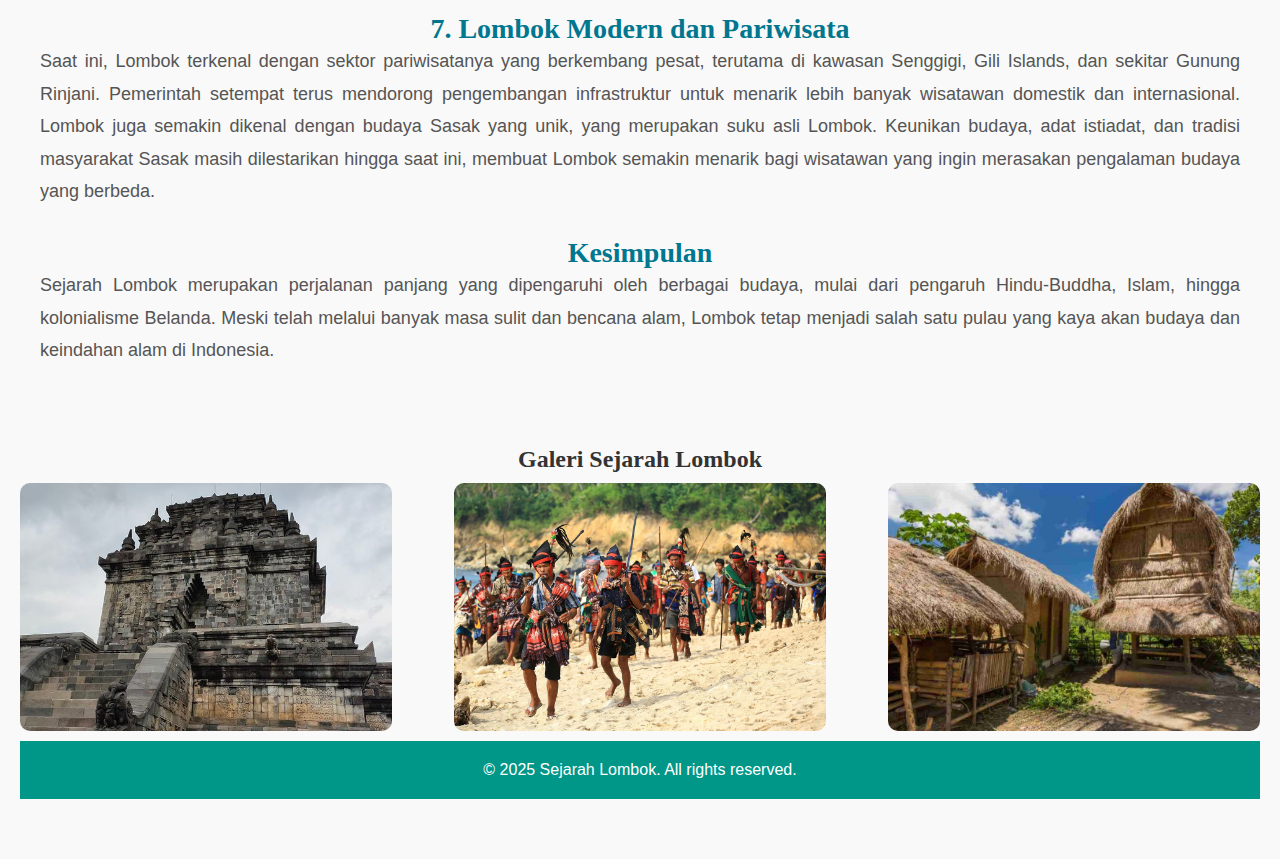
<file: UAS PW/sejarah.html>
<!DOCTYPE html>
<html lang="id">
<head>
    <meta charset="UTF-8">
    <meta name="viewport" content="width=device-width, initial-scale=1.0">
    <title>Pariwisata Lombok</title>
    <link rel="stylesheet" href="styles.css">
</head>
<body>
    <!-- Header Section -->
    <header>
        <div class="logo">
            <img src="gambar/ee17758a-e88a-4f1b-8895-483ee78a44e3-removebg.png" alt="Logo Lombok" class="logo-img">
            <h1>Pariwisata Lombok</h1>
        </div>
        <nav class="nav">
            <ul>
                <ul>
                    <ul>
                        <li><a href="index.html">Beranda</a></li>
                        <li><a href="tentang-lombok1.html">Tentang Lombok</a></li>
                        <li><a href="sejarah.html">Sejarah</a></li>
                        <li><a href="destinasi1.html">Destinasi</a></li>
                        <li><a href="kontak1.html">Kontak</a></li>
                    </ul>
        </nav>
    </header>

    <!-- Sejarah Lombok Section -->
    <section id="sejarah-lombok" class="sejarah-lombok">
        <section id="sejarah-lombok" class="sejarah-lombok">
            <div class="sejarah-content">
                <h2>Sejarah Pulau Lombok</h2>
                <p>
                    Lombok adalah sebuah pulau yang terletak di sebelah timur Pulau Bali, di Indonesia, yang memiliki sejarah panjang dan kaya. Berikut adalah gambaran sejarah lengkap mengenai Lombok:
                </p>
        
                <h3>1. Prasejarah dan Masa Awal</h3>
                <p>
                    Lombok memiliki sejarah yang dimulai pada zaman prasejarah. Bukti arkeologis menunjukkan bahwa pulau ini sudah dihuni sejak zaman Neolitik (sekitar 2.500 tahun yang lalu). Berbagai peninggalan seperti kapak batu dan alat-alat batu lainnya ditemukan di berbagai tempat di Lombok, yang menunjukkan adanya kehidupan manusia pada masa tersebut.
                </p>
        
                <h3>2. Pengaruh Hindu-Buddha (Abad ke-9 – Abad ke-14)</h3>
                <p>
                    Sejak abad ke-9 hingga abad ke-14, Lombok berada di bawah pengaruh budaya Hindu-Buddha yang berkembang di kerajaan-kerajaan di Jawa dan Bali. Lombok sendiri tidak memiliki kerajaan besar yang tercatat dalam sejarah pada masa itu, tetapi dipengaruhi oleh kerajaan-kerajaan besar seperti Majapahit yang memiliki hubungan dengan Bali dan Lombok.
                    Selama masa ini, kebudayaan Hindu-Buddha mulai berkembang, dan banyak candi-candi serta peninggalan-peninggalan budaya dari periode ini ditemukan di berbagai daerah Lombok. Salah satu peninggalan terkenal dari era ini adalah Prasasti Batu Tulis di Desa Tanjung, yang menunjukkan adanya pengaruh Hindu-Buddha di Lombok.
                </p>
        
                <h3>3. Masa Kesultanan dan Pengaruh Islam (Abad ke-15 – Abad ke-17)</h3>
                <p>
                    Pada abad ke-15, pengaruh Islam mulai masuk ke Pulau Lombok, bersamaan dengan penyebaran Islam di Nusantara, terutama melalui pedagang dan para ulama dari Gujarat, India, dan daerah-daerah lainnya. Salah satu raja Lombok yang terkenal pada masa ini adalah Raja Selaparang, yang memerintah kerajaan Selaparang yang terletak di bagian timur Lombok.
                    Pada abad ke-16, kerajaan-kerajaan Islam mulai muncul di Lombok, salah satunya adalah Kesultanan Mataram yang memiliki pengaruh besar di wilayah ini. Pengaruh Islam berkembang pesat, meskipun di bagian barat Lombok, masyarakat tetap mempertahankan adat dan kebudayaan Hindu mereka.
                </p>
        
                <h3>4. Kolonialisme Belanda (Abad ke-17 – Abad ke-19)</h3>
                <p>
                    Pada abad ke-17 dan 18, Belanda mulai memasuki kawasan Indonesia, termasuk Lombok. Pada tahun 1894, Belanda berhasil menguasai Lombok setelah mengalahkan kerajaan-kerajaan lokal, termasuk kerajaan Selaparang dan Karangasem yang masih berdiri di Lombok pada masa itu.
                    Lombok menjadi bagian dari pemerintahan kolonial Belanda, yang mengatur pulau ini bersama dengan Bali dalam satu administrasi. Meskipun demikian, terdapat beberapa perlawanan terhadap Belanda, salah satunya yang terkenal adalah perlawanan yang dipimpin oleh pejuang lokal seperti I Gusti Ketut Jelantik.
                </p>
        
                <h3>5. Masa Kemerdekaan (Abad ke-20)</h3>
                <p>
                    Setelah Indonesia merdeka pada tahun 1945, Lombok menjadi bagian dari Negara Kesatuan Republik Indonesia (NKRI). Setelah kemerdekaan, Lombok mengalami beberapa perubahan administratif, termasuk pemekaran wilayah menjadi Kabupaten Lombok Timur, Lombok Tengah, Lombok Barat, dan Kota Mataram.
                    Pada periode pasca kemerdekaan, Lombok mulai berkembang dengan pesat, terutama dalam sektor pariwisata, yang dimulai pada akhir abad ke-20. Keindahan alam, terutama pantai-pantai yang menakjubkan dan Gunung Rinjani sebagai tujuan pendakian, menjadi daya tarik utama bagi wisatawan domestik dan internasional.
                </p>
        
                <h3>6. Bencana Alam dan Rehabilitasi (Abad ke-21)</h3>
                <p>
                    Pada tahun 2018, Lombok dilanda serangkaian gempa bumi yang merusak pulau ini, mengakibatkan kerusakan besar pada infrastruktur dan tempat tinggal, serta menelan banyak korban jiwa. Pemerintah Indonesia dan organisasi kemanusiaan melakukan berbagai upaya rehabilitasi dan rekonstruksi untuk memulihkan kondisi pulau tersebut.
                    Namun, meskipun mengalami berbagai tantangan, Lombok terus bangkit dan menjadi salah satu destinasi wisata yang terus berkembang.
                </p>
        
                <h3>7. Lombok Modern dan Pariwisata</h3>
                <p>
                    Saat ini, Lombok terkenal dengan sektor pariwisatanya yang berkembang pesat, terutama di kawasan Senggigi, Gili Islands, dan sekitar Gunung Rinjani. Pemerintah setempat terus mendorong pengembangan infrastruktur untuk menarik lebih banyak wisatawan domestik dan internasional.
                    Lombok juga semakin dikenal dengan budaya Sasak yang unik, yang merupakan suku asli Lombok. Keunikan budaya, adat istiadat, dan tradisi masyarakat Sasak masih dilestarikan hingga saat ini, membuat Lombok semakin menarik bagi wisatawan yang ingin merasakan pengalaman budaya yang berbeda.
                </p>
        
                <h3>Kesimpulan</h3>
                <p>
                    Sejarah Lombok merupakan perjalanan panjang yang dipengaruhi oleh berbagai budaya, mulai dari pengaruh Hindu-Buddha, Islam, hingga kolonialisme Belanda. Meski telah melalui banyak masa sulit dan bencana alam, Lombok tetap menjadi salah satu pulau yang kaya akan budaya dan keindahan alam di Indonesia.
                </p>
            </div>
        </section>

    <!-- Galeri Mini Sejarah -->
    <section id="galeri-sejarah" class="galeri-sejarah">
        <h2>Galeri Sejarah Lombok</h2>
        <div class="galeri-container">
            <img src="gambar/candi.jpg" alt="Candi Peninggalan Sejarah">
            <img src="gambar/6124daab1965f.jpg" alt="Suku Sasak Tradisional">
            <img src="gambar/arsitektur lomok.jpg" alt="Arsitektur Tradisional Lombok">
        </div>
    </section>

    <!-- Footer Section -->
    <footer>
        <p>&copy; 2025 Sejarah Lombok. All rights reserved.</p>
    </footer>

</body>
</html>
</file>
<file: UAS PW/styles.css>
/* Global Styles */
* {
    margin: 0;
    padding: 0;
    box-sizing: border-box;
}

body {
    font-family: Arial, sans-serif;
    background-color: #f4f4f4;
    color: #333;
}

h1, h2, h3 {
    font-family: 'Georgia', serif;
}

a {
    text-decoration: none;
    color: #fff;
}

.hero {
    position: relative;
    background-size: cover;
    background-position: center;
    height: 75vh;
    color: white;
    display: flex;
    justify-content: center;
    align-items: center;
    text-align: center;
}

.hero .hero-content {
    z-index: 1; 
}

.hero h2 {
    font-size: 48px;
    margin-bottom: 20px;
    font-family: 'Georgia', serif;
}

.hero p {
    font-size: 20px;
    margin-bottom: 30px;
    font-family: 'Arial', sans-serif;
}
.btn {
    background-color: #009688;
    color: white;
    padding: 10px 20px;
    border-radius: 5px;
    transition: background-color 0.3s;
}

.btn:hover {
    background-color: #00796b;
}

/* Header */
header {
    display: flex;
    justify-content: space-between;
    align-items: center;
    background-color: #009688;
    padding: 20px;
}

header .logo {
    display: flex; /* Menggunakan flexbox untuk menyusun elemen secara horizontal */
    align-items: center; /* Menyusun logo dan teks secara vertikal di tengah */
}

header .logo .logo-img {
    width: 50px; /* Sesuaikan ukuran logo */
    height: auto; /* Agar proporsi logo tetap terjaga */
    margin-right: 10px; /* Memberikan jarak antara logo dan teks */
}

header .logo h1 {
    font-size: 30px;
    color: #fff;
    margin: 0; /* Menghilangkan margin default pada h1 */
}


/* Hide menu items by default on small screens */
nav ul {
    display: flex;
    list-style-type: none;
}

nav ul li {
    margin-left: 30px;
}

.hamburger {
    display: none;
    cursor: pointer;
    font-size: 30px;
    color: white;
}

@media (max-width: 768px) {
    nav ul {
        display: none; /* Initially hide menu */
        flex-direction: column; /* Stacked layout */
        position: absolute;
        top: 60px;
        left: 0;
        background-color: #009688;
        width: 100%;
        padding: 20px;
    }

    nav ul li {
        margin: 15px 0;
    }

    .hamburger {
        display: block; /* Show hamburger menu */
    }
}

nav ul li a {
    font-size: 20px;
    color: white;
    padding: 5px 10px;
    border-radius: 5px;
}

nav ul li a:hover {
    background-color: #00796b;
}

/* Hero Section */
.hero {
    background-size: cover;
    background-position: center;
    color: white;
    text-align: center;
    padding: 100px 20px;
}

.hero h2 {
    font-size: 48px;
    margin-bottom: 20px;
}

.hero p {
    font-size: 24px;
    margin-bottom: 40px;
}
/* Tentang Lombok Section */
.tentang-lombok1 {
    padding: 80px 20px;
    background-color: #f7f7f7;
    position: relative;
    text-align: center;
    overflow: hidden;
}

.tentang-lombok1::before,
.tentang-lombok1::after {
    content: '';
    position: absolute;
    top: 0;
    bottom: 0;
    width: 100px;
    background-size: cover;
    background-repeat: no-repeat;
    opacity: 0.2; /* Transparansi gambar */
}

.tentang-lombok1::before {
    left: 0;
    background-image: url('gambar/lombok-left.jpg'); /* Ganti dengan URL gambar kiri */
}

.tentang-lombok1::after {
    right: 0;
    background-image: url('gambar/lombok-right.jpg'); /* Ganti dengan URL gambar kanan */
}

.tentang-lombok1 h2 {
    font-size: 42px;
    font-family: 'Georgia', serif;
    color: #333;
    margin-bottom: 20px;
    text-shadow: 1px 1px 2px rgba(0, 0, 0, 0.2);
}

.tentang-lombok1-content {
    display: grid;
    grid-template-columns: 1fr 1fr; /* Dua kolom */
    gap: 40px;
    max-width: 1200px;
    margin: 0 auto;
    padding: 0 15px;
    align-items: center;
}

.tentang-lombok1-content .text {
    font-size: 18px;
    line-height: 1.8;
    color: #555;
    text-align: justify;
}

.tentang-lombok1-content img {
    width: 100%;
    height: auto;
    border-radius: 10px;
    box-shadow: 0 4px 20px rgba(0, 0, 0, 0.1);
    transition: transform 0.3s ease, box-shadow 0.3s ease;
}

.tentang-lombok1-content img:hover {
    transform: scale(1.05);
    box-shadow: 0 6px 30px rgba(0, 0, 0, 0.15);
}

/* Responsiveness */
@media (max-width: 768px) {
    .tentang-lombok1-content {
        grid-template-columns: 1fr; /* Satu kolom pada layar kecil */
    }

    .tentang-lombok1 h2 {
        font-size: 32px;
    }

    .tentang-lombok1-content .text {
        font-size: 16px;
        text-align: justify;
    }
}

/* Tentang Lombok Section */
.tentang-lombok {
    padding: 60px 20px;
    background-color: #ffffff;
    text-align: center;

    /* Multiple background image */
    background-image: 
        url('gambar/360_F_244567019_SRb5i27LHFzblS6dpOhDUu8nsdRgmgh5.jpg'),
        url('gambar/360_F_244567019_SRb5i27LHFzblS6dpOhDUu8nsdRgmgh5.jpg');
    background-repeat: no-repeat, no-repeat; 
    background-position: left center, right center; 
    background-size: 60px 100%; 
}


.tentang-lombok h2 {
    font-size: 36px;
    margin-bottom: 20px;
    font-family: 'Georgia', serif;
    color: #222; 
}

.tentang-lombok-content {
    max-width: 1000px;
    margin: 0 auto;
    padding: 0 15px; 
}

.tentang-lombok-image {
    width: 100%;
    height: auto;
    border-radius: 10px;
    margin: 20px 0;
    object-fit: cover;
}

.tentang-lombok h3 {
    font-size: 28px;
    margin-top: 40px;
    font-family: 'Georgia', serif;
    color: #333;
}

.tentang-lombok p {
    font-size: 18px;
    line-height: 1.8; 
    color: #555;
    margin-bottom: 20px;
    text-align: justify; 
}

@media (max-width: 768px) {
    .tentang-lombok {
        padding: 40px 10px;
    }

    .tentang-lombok h2 {
        font-size: 30px;
        margin-bottom: 15px;
    }

    .tentang-lombok h3 {
        font-size: 24px;
        margin-top: 30px;
    }

    .tentang-lombok p {
        font-size: 16px;
        line-height: 1.6;
    }

    .tentang-lombok-content {
        padding: 0 10px;
    }
}

@media (max-width: 480px) {
    .tentang-lombok h2 {
        font-size: 26px;
    }

    .tentang-lombok h3 {
        font-size: 20px;
    }

    .tentang-lombok p {
        font-size: 14px;
        line-height: 1.5;
    }
}

/* Sejarah Lombok Section */
.sejarah-lombok {
    padding: 60px 20px;
    background-color: #f9f9f9;
    text-align: center;
    font-family: 'Arial', sans-serif;
    color: #333;
}

.sejarah-content h2 {
    font-size: 36px;
    margin-bottom: 20px;
    font-family: 'Georgia', serif;
    color: #005f6b;
}

.sejarah-content h3 {
    font-size: 28px;
    margin-top: 30px;
    font-family: 'Georgia', serif;
    color: #00768f;
}

.sejarah-content p {
    font-size: 18px;
    line-height: 1.8;
    color: #555;
    margin-bottom: 20px;
    text-align: justify;
}

.sejarah-img {
    width: 100%;
    height: auto;
    border-radius: 8px;
    margin-top: 20px;
    margin-bottom: 20px;
}

/* Responsiveness for smaller screens */
@media (max-width: 768px) {
    .sejarah-content h2 {
        font-size: 30px;
    }

    .sejarah-content h3 {
        font-size: 24px;
    }

    .sejarah-content p {
        font-size: 16px;
    }
}

.destinasi1 {
    padding: 50px 20px;
    background-color: #f0f8ff;
    text-align: center;
}

.destinasi1 h2 {
    font-size: 36px;
    font-family: 'Arial', sans-serif;
    color: #333;
    margin-bottom: 20px;
    text-transform: uppercase;
}

.destinasi1-container {
    display: grid;
    grid-template-columns: repeat(auto-fit, minmax(300px, 1fr));
    gap: 20px;
    max-width: 1200px;
    margin: 0 auto;
}

.destinasi1-item {
    background-color: #fff;
    border-radius: 10px;
    box-shadow: 0 4px 10px rgba(0, 0, 0, 0.1);
    overflow: hidden;
    transition: transform 0.3s ease, box-shadow 0.3s ease;
}

.destinasi1-item:hover {
    transform: scale(1.05);
    box-shadow: 0 6px 15px rgba(0, 0, 0, 0.2);
}

.destinasi1-item img {
    width: 100%;
    height: auto;
}

.destinasi1-item h3 {
    font-size: 20px;
    color: #444;
    margin: 15px 0;
}

.destinasi1-item p {
    font-size: 16px;
    color: #666;
    padding: 0 15px 15px;
    text-align: justify;
}

/* Destinasi Section */
.destinasi {
    padding: 60px 20px;
    text-align: center;
    background-color: #ffffff;
}

.destinasi h2 {
    font-size: 36px;
    margin-bottom: 40px;
}

.destinasi-container {
    display: flex;
    justify-content: space-around;
    flex-wrap: wrap;
}

.destinasi-item {
    width: 30%;
    margin: 20px 0;
    text-align: center;
}

.destinasi-item img {
    width: 100%;
    border-radius: 10px;
}

.destinasi-item h3 {
    font-size: 24px;
    margin: 15px 0;
}

/* Menambahkan efek pop-out pada gambar */
.destinasi-item img, .galeri-container img {
    transition: transform 0.3s ease-in-out, box-shadow 0.3s ease-in-out;
}

/* Ketika kursor melayang di atas gambar, terapkan efek pop-out */
.destinasi-item img:hover, .galeri-container img:hover {
    transform: scale(1.1); /* Membesarkan gambar sedikit */
    box-shadow: 0 4px 20px rgba(0, 0, 0, 0.2); /* Menambahkan bayangan untuk efek pop-out */
}

.destinasi-item img, .galeri-container img {
    display: block; /* Menghilangkan jarak bawah pada gambar */
    width: 100%; 
    border-radius: 8px; 
    object-fit: cover; 
}

/* Galeri Section */
.galeri {
    padding: 60px 20px;
    background-color: #f9f9f9;
    text-align: center;
}

.galeri h2 {
    font-size: 36px;
    margin-bottom: 40px;
}

.galeri-container {
    display: flex;
    justify-content: space-between;
    flex-wrap: wrap;
}

.galeri-container img {
    width: 30%;
    margin: 10px 0;
    border-radius: 10px;
}

/* Peta Section */
.peta {
    padding: 60px 20px;
    background-color: #ffffff;
    text-align: center;
}

/* Video Section */
.video {
    padding: 60px 20px;
    background-color: #ffffff;
    text-align: center;
}

.video h2 {
    font-size: 36px;
    margin-bottom: 40px;
}

.video-container {
    max-width: 100%;
    margin: 0 auto;
}

/* Map Section */
.map {
    padding: 60px 20px;
    background-color: #f9f9f9;
    text-align: center;
}

.map-container {
    max-width: 900px;
    margin: 0 auto;
    border-radius: 10px;
    overflow: hidden;
    box-shadow: 0 0 10px rgba(0, 0, 0, 0.1);
}

.map iframe {
    width: 100%;
    height: 450px;
    border: 0;
}

/* Kontak Section */
.komentar-container {
    padding: 60px 20px;
    display: flex;
    justify-content: space-between;
    gap: 30px;
    flex-wrap: wrap;
    align-items: flex-start;
    background: linear-gradient(to right, #009688, #4caf50); /* Gradient background */
    border-radius: 10px;
    box-shadow: 0 8px 24px rgba(0, 0, 0, 0.1); /* Soft shadow */
}

.komentar form {
    width: 150%;
    max-width: 800px;
    background-color: #fff;
    padding: 30px;
    border-radius: 10px;
    box-shadow: 0 0 10px rgba(0, 0, 0, 0.1);
    transition: transform 0.3s ease; /* Hover effect */
}

.komentar form:hover {
    transform: scale(1.03); /* Slight zoom effect on hover */
}

.komentar label {
    display: block;
    font-size: 18px; /* Increased font size for labels */
    margin-bottom: 8px;
    font-weight: bold;
}

.komentar input, .komentar textarea {
    width: 100%;
    padding: 12px; /* Increased padding for better input experience */
    margin-bottom: 20px;
    border-radius: 5px;
    border: 1px solid #ccc;
    font-size: 16px;
}

.komentar textarea {
    resize: vertical;
}

.komentar h2 {
    font-size: 28px; /* Larger header for better visibility */
    text-align: center;
    margin-bottom: 0.5px;
    margin-block-start: 1em;
    margin-block-end: 1em;
    color: #000000; /* White text color for better contrast */
}

.kontak-container {
    width: 35%;
    text-align: left;
    background-color: #fff; /* White background for contrast */
    padding: 20px;
    border-radius: 10px;
    box-shadow: 0 0 10px rgba(0, 0, 0, 0.1);
}

.kontak-container h3 {
    font-size: 24px;
    margin-bottom: 20px;
    color: #009688; /* Accent color for headings */
}

.kontak-container ul {
    list-style-type: none;
    padding: 0;
}

.kontak-container ul li {
    margin-bottom: 15px;
    font-size: 18px;
}

.kontak-container ul li strong {
    font-weight: bold;
    color: #00796b; /* Slightly darker green for stronger emphasis */
}

.social-media {
    list-style-type: none;
    padding: 0;
    margin-top: 20px;
}

.social-media li {
    margin-bottom: 12px;
}

.social-media a {
    text-decoration: none;
    color: #009688;
    font-size: 18px;
    transition: color 0.3s ease; /* Smooth hover transition */
}

.social-media a:hover {
    color: #00796b; /* Darker color on hover */
}

.btn {
    background-color: #00796b;
    color: rgb(248, 245, 245);
    border: none;
    padding: 12px 20px;
    font-size: 18px;
    border-radius: 5px;
    cursor: pointer;
    transition: background-color 0.3s ease;
}

.btn:hover {
    background-color: #004d40; /* Darker green on hover */
}

/* Media Query for smaller screens */
@media (max-width: 768px) {
    .komentar-container {
        flex-direction: column;
        gap: 20px;
    }

    .form-container, .kontak-container {
        width: 100%;
    }

    .komentar h2 {
        font-size: 24px;
    }

    .kontak-container h3 {
        font-size: 22px;
    }

    .komentar label,
    .komentar input,
    .komentar textarea,
    .kontak-container ul li {
        font-size: 14px;
    }
}

.scroll-to-top-btn {
    position: fixed;
    bottom: 20px;
    right: 20px;
    background-color: #007bff;
    color: white;
    border: none;
    padding: 10px 20px;
    border-radius: 5px;
    cursor: pointer;
    display: none; /* Hide by default */
    font-size: 16px;
}

.scroll-to-top-btn:hover {
    background-color: #0056b3;
}

/* Footer */
footer {
    text-align: center;
    padding: 20px;
    background-color: #009688;
    color: white;
}
</file>
